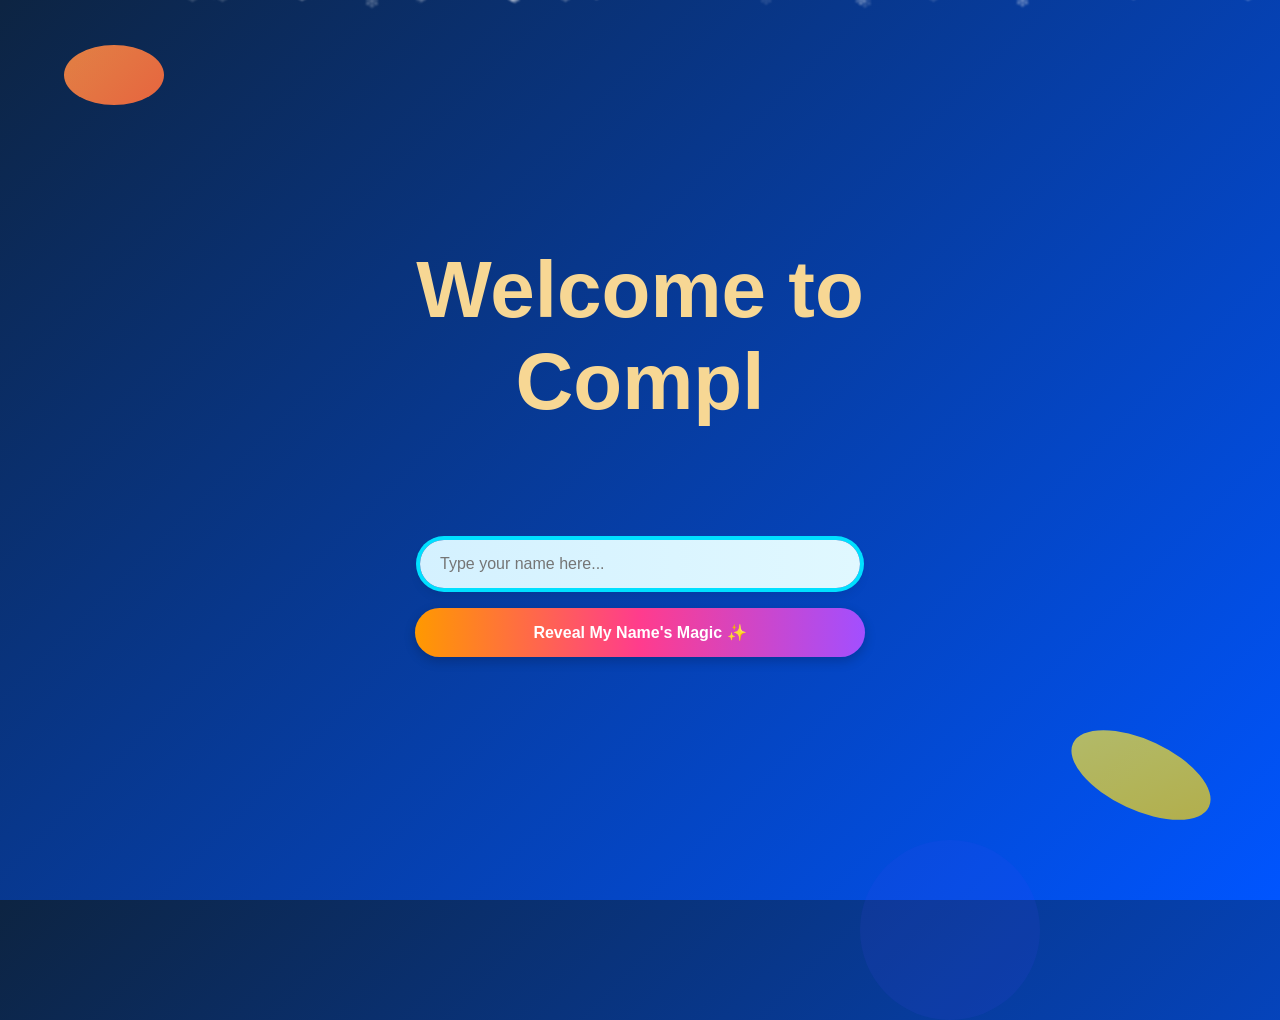
<file: templates/index.html>
<!-- homepage -->
<!DOCTYPE html>
<html lang="en">
<head>
    <meta charset="UTF-8">
    <meta name="viewport" content="width=device-width, initial-scale=1.0">
    <title>COMPLEMENTOR | APP</title>
    <link rel="stylesheet" href="/static/style.css">
</head>
<body>
    <!-- Snow animation -->
    <div class="snow" id="snow"></div>
    
    <div class="container">
        <h1 id="typewriter"></h1>
        <p id="subtitle" style="opacity: 0; transition: opacity 1s ease-in;">Where every letter of your name gets the spotlight it deserves.</p>
        
        <form action="/compliment" method="POST" id="complimentForm">
            <div class="input-container">
                <input type="text" id="nameInput" name="name" placeholder="Type your name here..." required>
                <button type="submit" id="revealButton">Reveal My Name's Magic ✨</button>
            </div>
        </form>
    </div>

    <script>
        // Snow animation
        function createSnowflake() {
            const snowflake = document.createElement('div');
            snowflake.classList.add('snowflake');
            snowflake.innerHTML = '❄';
            snowflake.style.left = Math.random() * 100 + '%';
            snowflake.style.animationDuration = Math.random() * 3 + 2 + 's';
            snowflake.style.opacity = Math.random();
            snowflake.style.fontSize = Math.random() * 10 + 10 + 'px';
            
            document.getElementById('snow').appendChild(snowflake);
            
            setTimeout(() => {
                snowflake.remove();
            }, 5000);
        }
        
        // Create snowflakes
        setInterval(createSnowflake, 300);
        
        // Create initial snowflakes
        for (let i = 0; i < 50; i++) {
            setTimeout(createSnowflake, i * 100);
        }

        // Simple JS typing effect for h1
        const title = document.getElementById('typewriter');
        const subtitle = document.getElementById('subtitle');
        const fullText = "Welcome to Complementor!";
        let idx = 0;

        function typeWriter() {
            if (idx < fullText.length) {
                title.textContent += fullText.charAt(idx);
                idx++;
                setTimeout(typeWriter, 90);
            } else {
                subtitle.style.opacity = '0.95';
            }
        }
        typeWriter();

        // Button and form logic
        const button = document.getElementById('revealButton');
        const complimentForm = document.getElementById('complimentForm');
        complimentForm.addEventListener('submit', function(e) {
            const nameValue = document.getElementById('nameInput').value.trim();
            if (!nameValue) {
                e.preventDefault();
                alert('Name required!');
                return false;
            }
            // Animation and delay before submit
            e.preventDefault();
            button.classList.add('clicked');
            button.innerHTML = 'Processing Magic... ✨';
            button.disabled = true;
            setTimeout(() => {
                button.classList.remove('clicked');
                button.innerHTML = 'Reveal My Name\'s Magic ✨';
                button.disabled = false;
                complimentForm.submit();
            }, 1000);
        });
    </script>
</body>
</html>
</file>
<file: static/style.css>
body {
    margin: 0;
    padding: 0;
    font-family: Arial, sans-serif;
    background: linear-gradient(135deg, #0d2442 0%, #0055ff 100%);
    height: 100vh;
    display: flex;
    justify-content: center;
    align-items: center;
    color: #f7d794; /* Changed to warm gold to match generated images */
    overflow: hidden;
    position: relative;
}

/* Decorative shapes */
body::before {
    content: '';
    position: absolute;
    top: 5%;
    left: 5%;
    width: 100px;
    height: 60px;
    background: linear-gradient(135deg, #f98c44 0%, #ff6b3d 100%);
    border-radius: 50%;
    opacity: 0.9;
    z-index: 0;
}

body::after {
    content: '';
    position: absolute;
    bottom: 10%;
    right: 5%;
    width: 150px;
    height: 70px;
    background: linear-gradient(135deg, #ffeb3b 0%, #ffd500 100%);
    border-radius: 50%;
    transform: rotate(25deg);
    opacity: 0.7;
    z-index: 0;
}

.container {
    text-align: center;
    width: 100%;
    max-width: 600px;
    padding: 20px;
    z-index: 1;
    position: relative;
    display: flex;
    flex-direction: column;
    align-items: center;
    justify-content: center;
    min-height: 100vh;
}

h1 {
    font-size: 80px; /* Increased font size */
    margin: 0 0 10px;
    font-weight: 600;
    color: #f7d794; /* Warm gold for headings */
    overflow: visible;
    border-right: none;
    white-space: normal;
    animation: none;
    padding-top: 0;
    text-align: center;
}

h1.typing-complete {
    border-right: none;
    animation: none;
}

p {
    font-size: 22px;
    margin: 0 0 50px;
    opacity: 0.95;
    color: #f0e6be; /* Lighter gold for paragraphs */
}

.input-container {
    width: 100%;
    max-width: 500px;
    margin: 0 auto;
    position: relative;
}

input[type="text"] {
    width: 80%;
    max-width: 400px;
    padding: 15px 20px;
    font-size: 1rem;
    color: #2a2a2a;
    border: none;
    border-radius: 30px;
    background: linear-gradient(to right, #d4f1ff, #e0f8ff);
    box-shadow: 0 0 0 4px #00e0ff, 0 6px 12px rgba(0, 0, 0, 0.1);
    outline: none;
  }


button {
    width: 90%;
    margin-top: 20px;
    padding: 15px 30px;
    font-size: 1rem;
    font-weight: bold;
    color: white;
    border: none;
    border-radius: 30px;
    background: linear-gradient(90deg, #ff9900, #ff3c8d, #a24fff);
    box-shadow: 0 4px 12px rgba(0, 0, 0, 0.2);
    cursor: pointer;
    transition: all 0.3s ease;
    position: relative;
    overflow: hidden;
}
  
  button:hover {
    transform: translateY(-2px);
    box-shadow: 0 6px 16px rgba(0, 0, 0, 0.3);
  }

  button:active {
    transform: translateY(1px) scale(0.98);
    box-shadow: 0 2px 8px rgba(0, 0, 0, 0.4);
}

button.clicked {
    background: linear-gradient(90deg, #4caf50, #2196f3, #9c27b0);
    animation: pulse 0.6s ease-in-out;
}

@keyframes pulse {
    0% {
        transform: scale(1);
    }
    50% {
        transform: scale(1.05);
    }
    100% {
        transform: scale(1);
    }
}

button::before {
    content: '';
    position: absolute;
    top: 0;
    left: -100%;
    width: 100%;
    height: 100%;
    background: linear-gradient(90deg, transparent, rgba(255, 255, 255, 0.3), transparent);
    transition: left 0.5s;
}

button:hover::before {
    left: 100%;
}

.container::after {
    content: '';
    position: absolute;
    bottom: -100px;
    right: -80px;
    width: 180px;
    height: 180px;
    background-color: rgba(76, 70, 255, 0.1);
    border-radius: 50%;
    z-index: -1;
}

/* Snow animation */
.snow {
    position: fixed;
    top: 0;
    left: 0;
    width: 100%;
    height: 100%;
    pointer-events: none;
    overflow: hidden;
    z-index: -1;
}

.snowflake {
    position: absolute;
    top: -10px;
    color: rgba(255, 255, 255, 0.8);
    font-size: 1em;
    animation: fall linear infinite;
    filter: blur(1px);
}

@keyframes fall {
    0% {
        transform: translateY(-100vh) rotate(0deg);
        opacity: 1;
    }
    100% {
        transform: translateY(100vh) rotate(360deg);
        opacity: 0;
    }
}

/* Mobile responsiveness */
@media (max-width: 768px) {
    body {
        padding: 20px 20px 40px 20px;
        height: auto;
        min-height: 100vh;
        align-items: center;
        justify-content: center;
        padding-top: 0;
    }

    .container {
        max-width: 100%;
        margin-top: 0;
        padding-top: 0;
        display: flex;
        flex-direction: column;
        align-items: center;
        justify-content: center;
        min-height: 100vh;
    }

    h1 {
        font-size: 3.5rem;
        margin: 0 0 28px 0;
        text-align: center;
        padding-top: 0;
    }

    h1.typing-complete {
        border-right: none;
        animation: none;
    }

    p {
        font-size: 2.4rem;
        margin: 0 0 50px 0;
        padding: 0 10px;
        text-align: center;
    }

    .input-container {
        max-width: 100%;
        margin: auto;
        margin-top: 80px;
        margin-bottom: auto;
        display: flex;
        flex-direction: column;
        gap: 22px;
        align-items: center;
        justify-content: center;
        min-height: 200px;
    }

    input[type="text"] {
        width: 100%;
        max-width: 100%;
        padding: 18px 20px;
        font-size: 1.2rem;
        margin: 0 auto;
        display: block;
        box-sizing: border-box;
    }

    button {
        width: 100%;
        margin-top: 32px;
        padding: 18px 24px;
        font-size: 1.2rem;
        font-weight: 600;
        box-sizing: border-box;
    }

    .container::after {
        width: 120px;
        height: 120px;
        bottom: -60px;
        right: -40px;
    }
}

@media (max-width: 480px) {
    body {
        padding-top: 0;
        padding-left: 15px;
        padding-right: 15px;
    }

    .container {
        padding: 0 5px;
        min-height: 100vh;
        display: flex;
        flex-direction: column;
        align-items: center;
        justify-content: center;
        margin-top: 0;
        padding-top: 0;
    }
    h1 {
        font-size: 2.3rem;
        margin: 0 0 20px 0;
        text-align: center;
        padding-top: 0;
    }

    h1.typing-complete {
        border-right: none;
        animation: none;
    }

    p {
        font-size: 1.1rem;
        margin-bottom: 36px;
    }

    .input-container {
        margin-top: 60px;
        min-height: 160px;
        display: flex;
        flex-direction: column;
        align-items: center;
        justify-content: center;
    }

    input[type="text"] {
        padding: 15px 14px;
        font-size: 1.1rem;
    }

    button {
        padding: 15px 18px;
        font-size: 1.1rem;
        margin-top: 28px;
    }

    .container::after {
        width: 120px;
        height: 120px;
        bottom: -60px;
        right: -40px;
    }
}

@media (max-width: 360px) {
    .container {
        margin-top: 0;
        justify-content: center;
        padding-top: 0;
    }
    h1 {
        font-size: 1.7rem;
        margin: 0 0 14px 0;
        text-align: center;
        padding-top: 0;
    }

    h1.typing-complete {
        border-right: none;
        animation: none;
    }

    p {
        font-size: 1rem;
        margin-bottom: 24px;
    }

    .input-container {
        margin-top: 40px;
        min-height: 120px;
        display: flex;
        flex-direction: column;
        align-items: center;
        justify-content: center;
    }

    input[type="text"] {
        padding: 12px 10px;
        font-size: 1rem;
    }

    button {
        padding: 12px 12px;
        font-size: 1rem;
        margin-top: 18px;
    }
}
</file>
